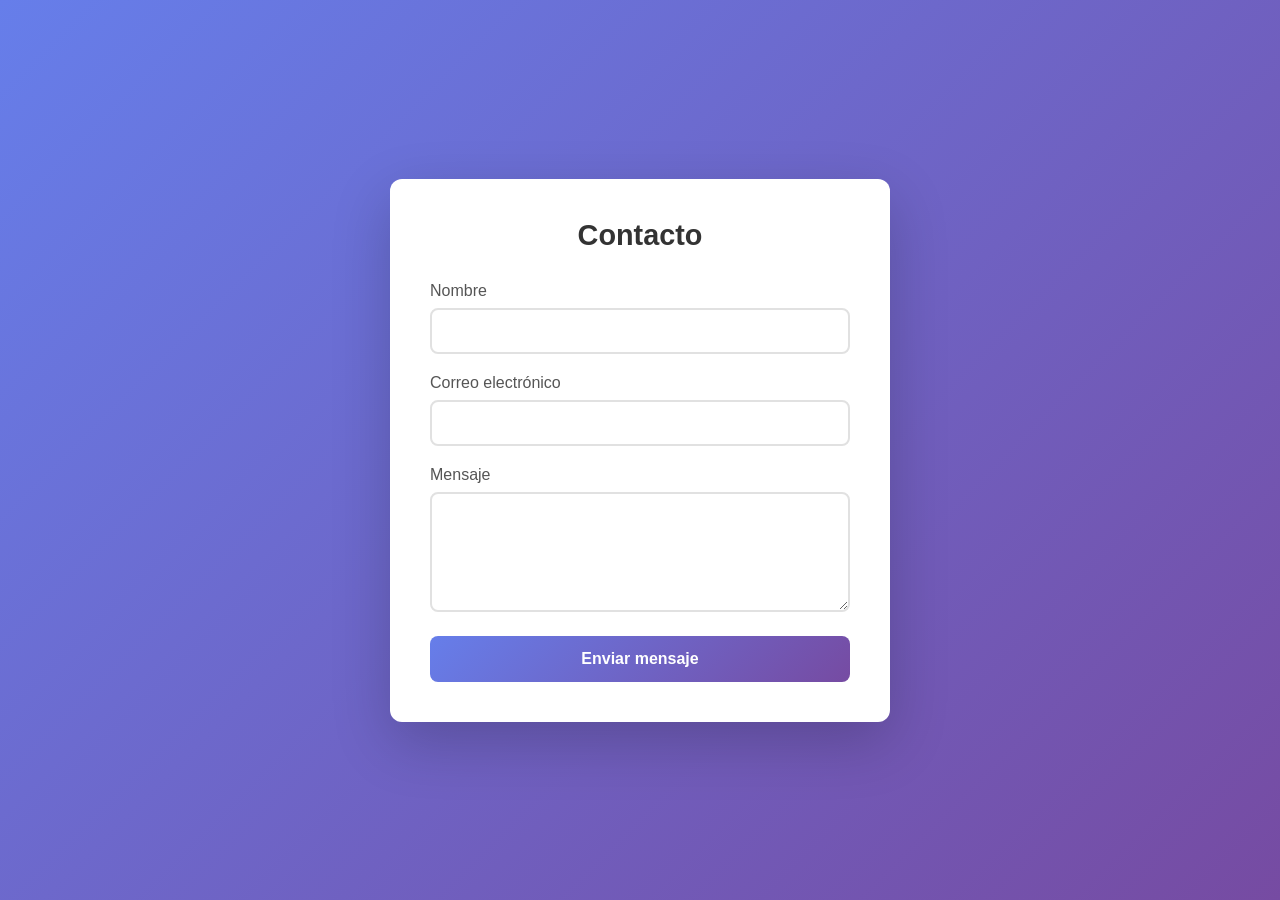
<file: index.html>
<!DOCTYPE html>
<html lang="es">
<head>
    <meta charset="UTF-8">
    <meta name="viewport" content="width=device-width, initial-scale=1.0">
    <title>Formulario de Contacto</title>
    <style>
        * {
            box-sizing: border-box;
            margin: 0;
            padding: 0;
        }
        body {
            font-family: -apple-system, BlinkMacSystemFont, 'Segoe UI', Roboto, Oxygen, Ubuntu, sans-serif;
            background: linear-gradient(135deg, #667eea 0%, #764ba2 100%);
            min-height: 100vh;
            display: flex;
            align-items: center;
            justify-content: center;
            padding: 20px;
        }
        .container {
            background: white;
            border-radius: 12px;
            box-shadow: 0 20px 60px rgba(0, 0, 0, 0.2);
            padding: 40px;
            width: 100%;
            max-width: 500px;
        }
        h1 {
            color: #333;
            margin-bottom: 30px;
            text-align: center;
            font-size: 1.8rem;
        }
        .form-group {
            margin-bottom: 20px;
        }
        label {
            display: block;
            margin-bottom: 8px;
            color: #555;
            font-weight: 500;
        }
        input, textarea {
            width: 100%;
            padding: 12px 16px;
            border: 2px solid #e1e1e1;
            border-radius: 8px;
            font-size: 1rem;
            transition: border-color 0.3s ease;
        }
        input:focus, textarea:focus {
            outline: none;
            border-color: #667eea;
        }
        textarea {
            min-height: 120px;
            resize: vertical;
        }
        button {
            width: 100%;
            padding: 14px;
            background: linear-gradient(135deg, #667eea 0%, #764ba2 100%);
            color: white;
            border: none;
            border-radius: 8px;
            font-size: 1rem;
            font-weight: 600;
            cursor: pointer;
            transition: transform 0.2s ease, box-shadow 0.2s ease;
        }
        button:hover {
            transform: translateY(-2px);
            box-shadow: 0 8px 20px rgba(102, 126, 234, 0.4);
        }
        button:active {
            transform: translateY(0);
        }
        button:disabled {
            opacity: 0.6;
            cursor: not-allowed;
            transform: none;
        }
        .success-message {
            display: none;
            text-align: center;
            padding: 40px 20px;
        }
        .success-message.show {
            display: block;
        }
        .success-icon {
            width: 80px;
            height: 80px;
            background: linear-gradient(135deg, #48bb78 0%, #38a169 100%);
            border-radius: 50%;
            display: flex;
            align-items: center;
            justify-content: center;
            margin: 0 auto 24px;
            animation: scaleIn 0.5s ease;
        }
        .success-icon svg {
            width: 40px;
            height: 40px;
            stroke: white;
            stroke-width: 3;
            fill: none;
            stroke-dasharray: 50;
            stroke-dashoffset: 50;
            animation: checkmark 0.5s ease 0.2s forwards;
        }
        @keyframes scaleIn {
            0% { transform: scale(0); }
            50% { transform: scale(1.1); }
            100% { transform: scale(1); }
        }
        @keyframes checkmark {
            to { stroke-dashoffset: 0; }
        }
        .success-message h2 {
            color: #2d3748;
            margin-bottom: 12px;
            font-size: 1.5rem;
        }
        .success-message p {
            color: #718096;
            line-height: 1.6;
        }
        #form-container.hidden {
            display: none;
        }
        .loading {
            position: relative;
        }
        .loading::after {
            content: '';
            position: absolute;
            width: 20px;
            height: 20px;
            top: 50%;
            left: 50%;
            margin: -10px 0 0 -10px;
            border: 3px solid rgba(255,255,255,0.3);
            border-top-color: white;
            border-radius: 50%;
            animation: spin 0.8s linear infinite;
        }
        @keyframes spin {
            to { transform: rotate(360deg); }
        }
    </style>
</head>
<body>
    <div class="container">
        <div id="form-container">
            <h1>Contacto</h1>
            <form id="contact-form">
                <div class="form-group">
                    <label for="nombre">Nombre</label>
                    <input type="text" id="nombre" name="nombre" required>
                </div>
                <div class="form-group">
                    <label for="email">Correo electrónico</label>
                    <input type="email" id="email" name="email" required>
                </div>
                <div class="form-group">
                    <label for="mensaje">Mensaje</label>
                    <textarea id="mensaje" name="mensaje" required></textarea>
                </div>
                <button type="submit" id="submit-btn">Enviar mensaje</button>
            </form>
        </div>

        <div class="success-message" id="success-message">
            <div class="success-icon">
                <svg viewBox="0 0 24 24">
                    <polyline points="20 6 9 17 4 12"></polyline>
                </svg>
            </div>
            <h2>¡Mensaje enviado!</h2>
            <p>Gracias por contactarnos. Te responderemos lo antes posible.</p>
        </div>
    </div>

    <script>
        document.getElementById('contact-form').addEventListener('submit', async function(e) {
            e.preventDefault();
            
            const form = this;
            const submitBtn = document.getElementById('submit-btn');
            const formContainer = document.getElementById('form-container');
            const successMessage = document.getElementById('success-message');
            
            submitBtn.disabled = true;
            submitBtn.classList.add('loading');
            submitBtn.textContent = 'Enviando...';
            
            const formData = {
                nombre: document.getElementById('nombre').value,
                email: document.getElementById('email').value,
                mensaje: document.getElementById('mensaje').value,
                timestamp: new Date().toISOString()
            };
            
            try {
                const response = await fetch('https://eo8ouwhkkekinme.m.pipedream.net', {
                    method: 'POST',
                    headers: {
                        'Content-Type': 'application/json'
                    },
                    body: JSON.stringify(formData)
                });
                
                if (response.ok) {
                    formContainer.classList.add('hidden');
                    successMessage.classList.add('show');
                } else {
                    throw new Error('Error en la respuesta del servidor');
                }
            } catch (error) {
                console.error('Error:', error);
                submitBtn.disabled = false;
                submitBtn.classList.remove('loading');
                submitBtn.textContent = 'Enviar mensaje';
                alert('Hubo un error al enviar el mensaje. Por favor, intenta de nuevo.');
            }
        });
    </script>
</body>
</html>
</file>
